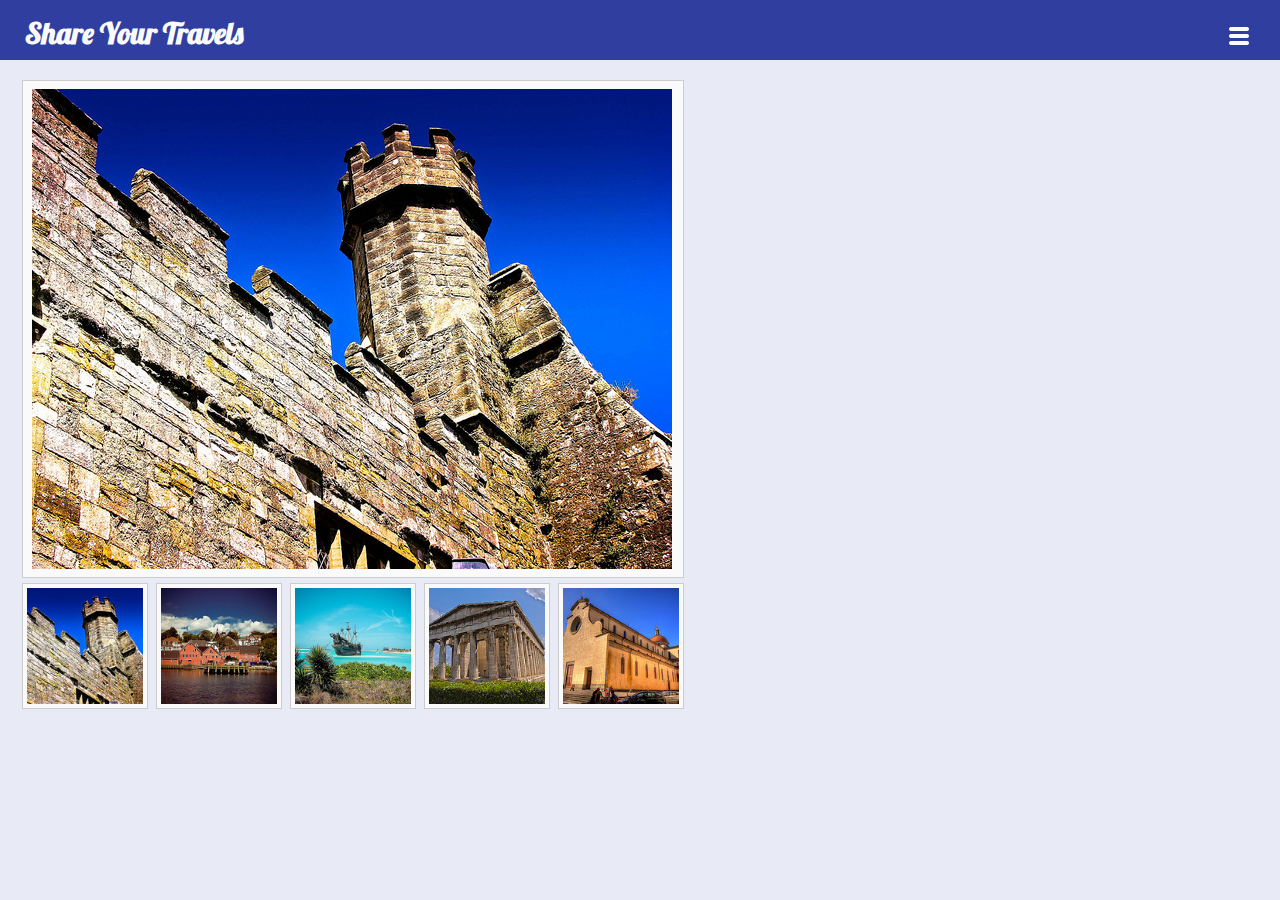
<file: Exercise 5/index.html>
<!DOCTYPE html>
<html lang="en">
<head >
   <meta charset="utf-8">
   <title>Chapter 9 - Share Your Travels</title>

   <link rel="stylesheet" href="css/styles.css" />
   <script type="text/javascript" src="js/solution.js"></script>   
</head>
<body>
<header>
    <h2>Share Your Travels</h2>
    <nav><img src="images/menu.png"></nav>
</header>
<main>
    <figure id="featured">
        <img src="images/medium/5855774224.jpg" title="Battle" />
        <figcaption>Battle</figcaption>
    </figure>
    <div id="thumbnails">
        <img src="images/small/5855774224.jpg" title="Battle" />
        <img src="images/small/5856697109.jpg" title="Luneburg" />
        <img src="images/small/6119130918.jpg" title="Bermuda" />
        <img src="images/small/8711645510.jpg" title="Athens" />
        <img src="images/small/9504449928.jpg" title="Florence" />
    </div>

</main>
</body>
</html>
</file>
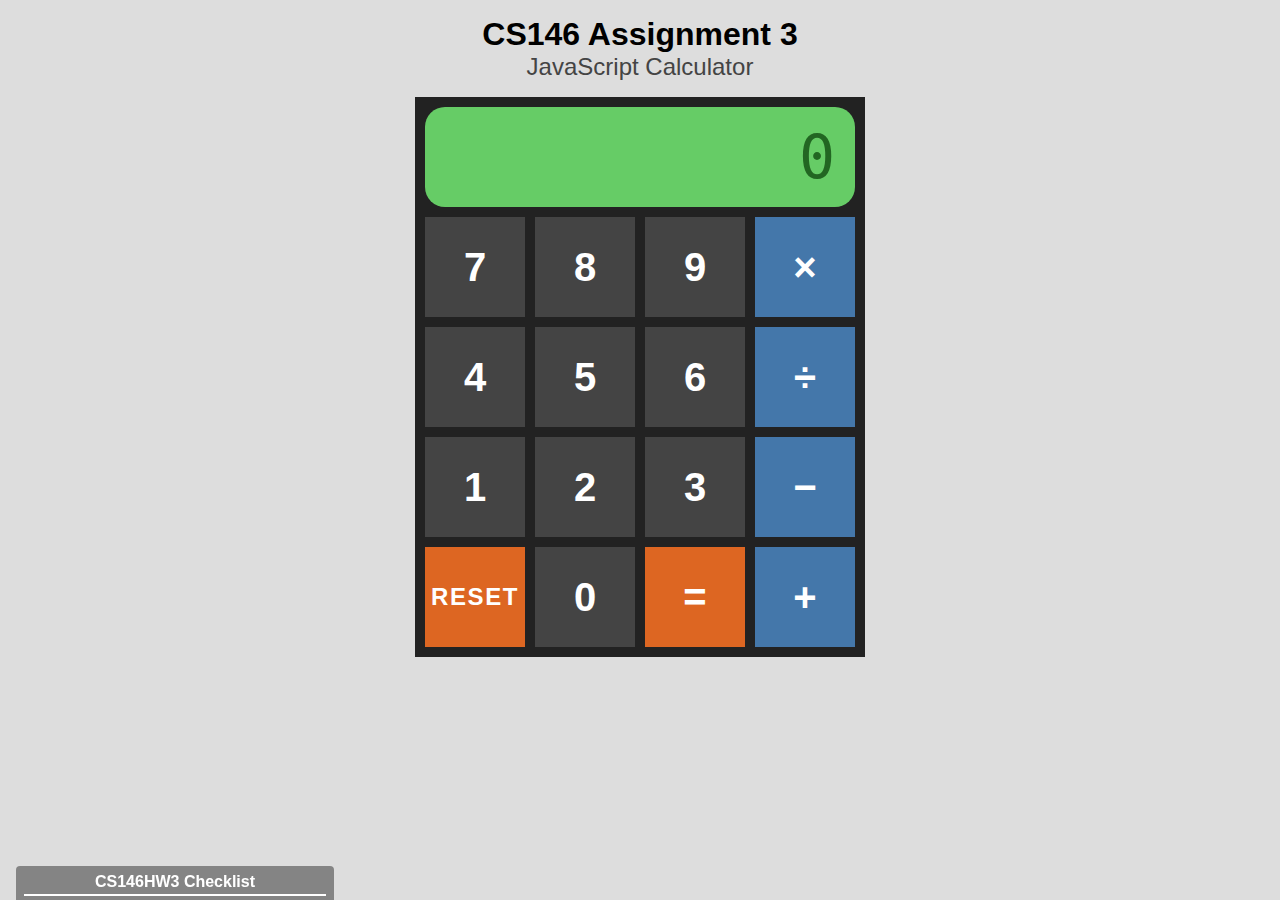
<file: HW3/index.html>
<!DOCTYPE html>

<html>
   <head>
      <title>CS146 Assignment 3</title>
      <link rel="stylesheet" type="text/css" href="assets/hw3_helper.css" />
   </head>

   <body>
      <header>
         <h1>CS146 Assignment 3</h1>
         <h2>JavaScript Calculator</h2>
      </header>

      <div class="container">
         <div class="calc">
            <div class="display" id="output"></div>
            <button onclick="pressNum(7)">7</button>
            <button onclick="pressNum(8)">8</button>
            <button onclick="pressNum(9)">9</button>
            <button class="operation" onclick="pressOp('*')">&times;</button>
            <button onclick="pressNum(4)">4</button>
            <button onclick="pressNum(5)">5</button>
            <button onclick="pressNum(6)">6</button>
            <button class="operation" onclick="pressOp('/')">&divide;</button>
            <button onclick="pressNum(1)">1</button>
            <button onclick="pressNum(2)">2</button>
            <button onclick="pressNum(3)">3</button>
            <button class="operation" onclick="pressOp('-')">&minus;</button>
            <button class="operation-alt reset" onclick="resetCalc()">
               Reset
            </button>
            <button onclick="pressNum(0)">0</button>
            <button class="operation-alt" onclick="pressEquals()">=</button>
            <button class="operation" onclick="pressOp('+')">+</button>
         </div>
      </div>

      <script src="assets/hw3_helper.js"></script>
      <script src="Chuah_Andrew_Assignment3.js"></script>
   </body>
</html>
</file>
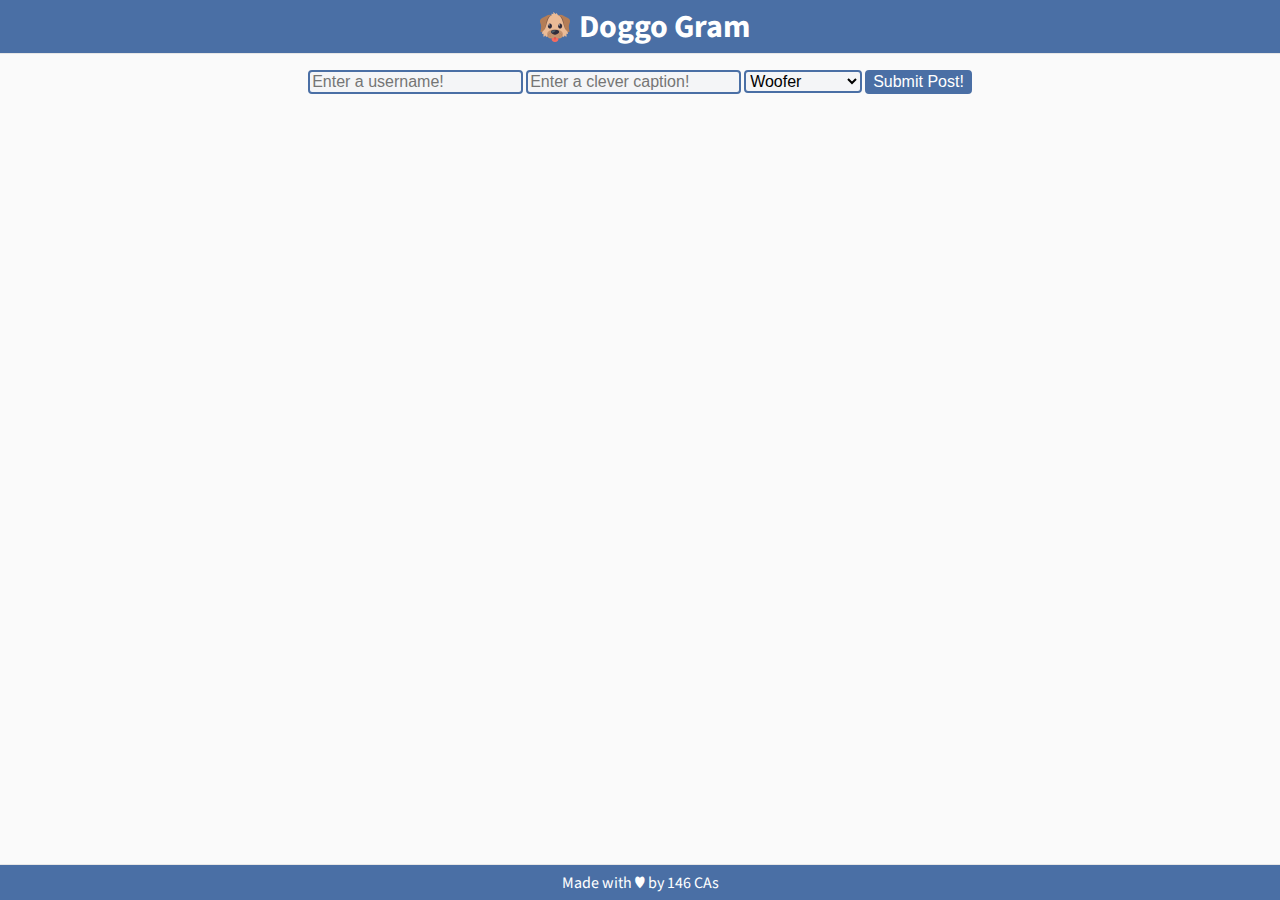
<file: HW4/index.html>
<!DOCTYPE html>
<html lang="en">
   <head>
      <meta charset="UTF-8" />
      <meta name="viewport" content="width=device-width, initial-scale=1.0" />
      <meta http-equiv="X-UA-Compatible" content="ie=edge" />
      <link rel="shortcut icon" type="image/ico" href="./assets/favicon.ico" />
      <link
         href="https://fonts.googleapis.com/css?family=Source+Sans+Pro"
         rel="stylesheet"
      />
      <link href="./assets/main.css" rel="stylesheet" />
      <title>DoggoGram</title>
   </head>

   <body>
      <nav class="nav-wrapper">
         <img src="./img/logo.png" alt="doggo-logo" />
         <h1>Doggo Gram</h1>
      </nav>

      <div class="container">
         <section class="input">
            <form id="postForm">
               <input
                  type="text"
                  name="username"
                  id="formUsername"
                  placeholder="Enter a username!"
                  required
               />
               <input
                  type="text"
                  name="comment"
                  id="formCaption"
                  placeholder="Enter a clever caption!"
                  required
               />
               <select id="formImg">
                  <option value="woofer">Woofer</option>
                  <option value="pupper">Pupper</option>
                  <option value="clouds">Fluffy Clouds</option>
                  <option value="snek">Snek</option>
               </select>
               <button>Submit Post!</button>
            </form>
         </section>

         <section id="postList"></section>
      </div>

      <footer>Made with &hearts; by 146 CAs</footer>
      <!-- Your JS to implement -->
      <script type="text/javascript" src="./Chuah_Andrew_Assignment4.js"></script>
   </body>
</html>
</file>
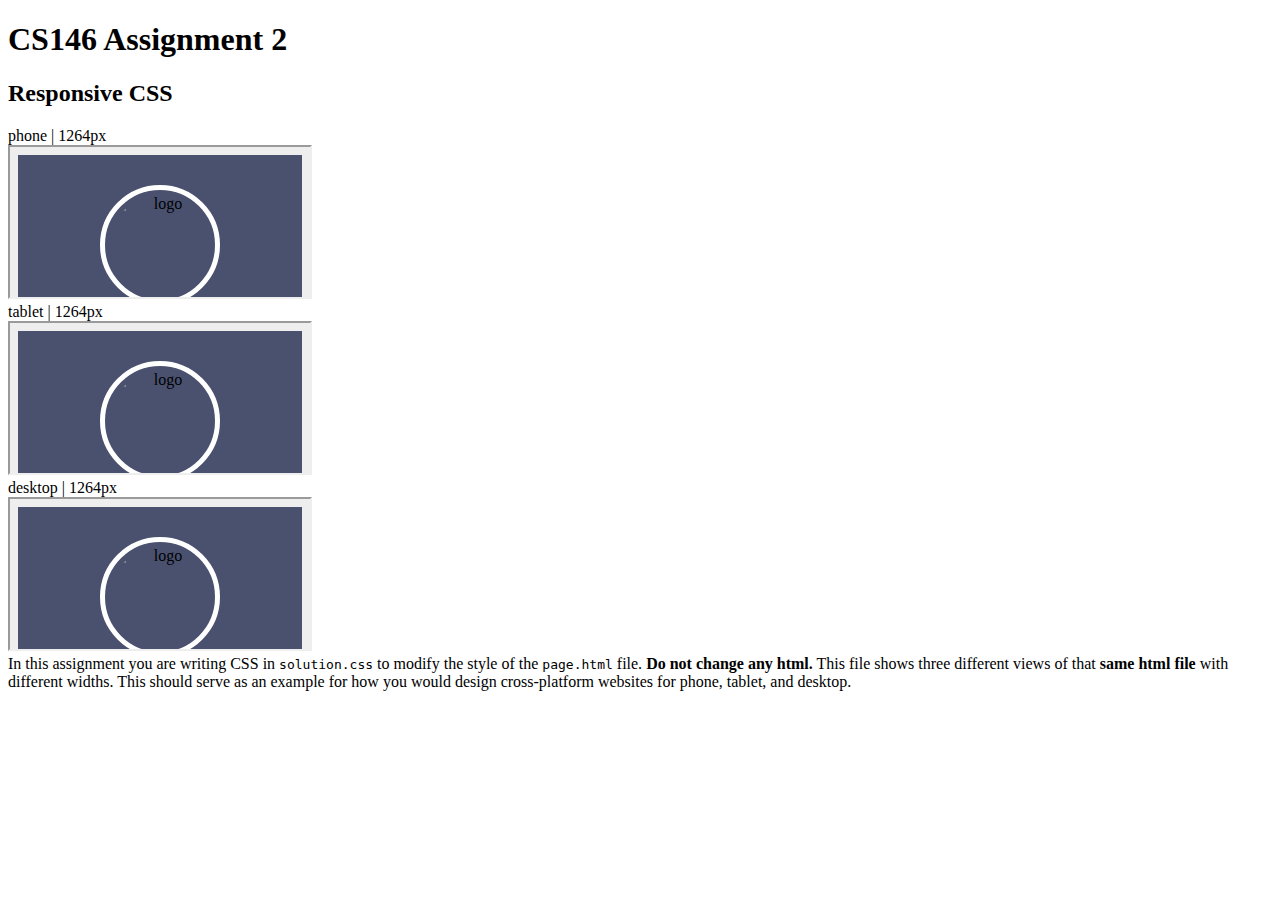
<file: HW2/hw2_skeleton/index.html>
<!-- Do not edit or turn in this file! You will only be editing the style.css file!-->
<!DOCTYPE html>
<html>

<head>
  <title>CS146 Assignment 2</title>
  <link rel="stylesheet" type="text/css" href="https://tidepod.fun/hw2_assets/hw2_helper.css">
  <script src="https://tidepod.fun/hw2_assets/hw2_helper.js"></script>
  <meta http-equiv="Content-Type" content="text/html;charset=UTF-8">
  <meta http-Equiv="Cache-Control" Content="no-cache" />
  <meta http-Equiv="Pragma" Content="no-cache" />
  <meta http-Equiv="Expires" Content="0" />
</head>

<body>
  <header>
    <h1>CS146 Assignment 2</h1>
    <h2>Responsive CSS</h2>
  </header>
  <div class="container">
    <div class="content">
      <div class="page" id="phone">
        <div class="page-label"></div>
        <iframe name="phone" src="./assignment/page.html"></iframe>
      </div>
      <div class="page" id="tablet">
        <div class="page-label"></div>
        <iframe name="tablet" src="./assignment/page.html"></iframe>
      </div>
      <div class="page" id="desktop">
        <div class="page-label"></div>
        <iframe name="desktop" src="./assignment/page.html"></iframe>
      </div>
    </div>
  </div>
  <footer>
    <div>
      In this assignment you are writing CSS in <code>solution.css</code> to modify the style of the <code>page.html</code>
      file. <b>Do not change any html.</b>
      This file shows three different views of that <b>same html file</b> with different
      widths. This should serve as an example for how you would
      design cross-platform websites for phone, tablet, and desktop.
    </div>
  </footer>
  <script>
    [...document.getElementsByClassName('page')].forEach(e => e.children[0].innerText = `${e.id} | ${Math.floor(e.getBoundingClientRect().width)}px`)
  </script>
</body>

</html>
</file>
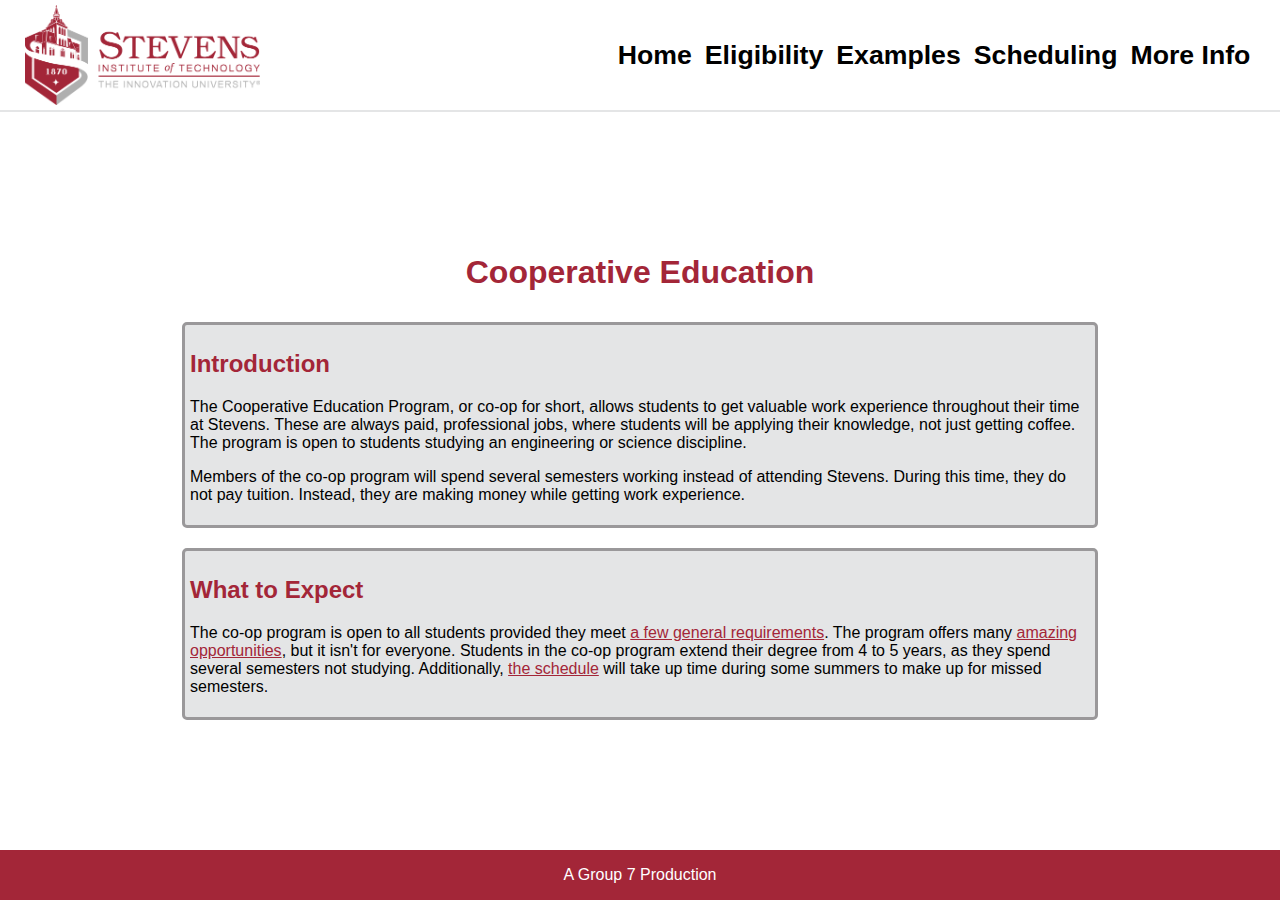
<file: Web Dev Project/Final/group-project-146/index.html>
<!--I pledge my honor that I have abided by the Stevens Honor System.-->
<!--Owen Zila, Andrew Chuah-->

<!DOCTYPE html>
<html lang='en'>
<head>
	<link rel="stylesheet" href="style.css">
	<link rel='icon' href='img/tab-logo.png'>
	<title>Co-op Info: Home</title>
	<meta charset="UTF-8">
</head>
<body>
	<div id='wrapper'>
		<div id='header'>
			<nav>
				<img src="img/logo.png" alt='Stevens Logo'/>
				<ul>
					<li><a href="index.html">Home</a></li>
					<li><a href="eligibility.html">Eligibility</a></li>
					<li><a href="examples.html">Examples</a></li>
					<li><a href="scheduling.html">Scheduling</a></li>
					<li><a href="info.html">More Info</a></li>
				</ul>
			</nav>
		</div>
		<div id='content'>
			<h1>Cooperative Education</h1>
			<div class="section">
				<h2>Introduction</h2>
				<p>The Cooperative Education Program, or co-op for short, allows students to get valuable work experience throughout their time at Stevens. These are always paid, professional jobs, where students will be applying their knowledge, not just getting coffee. The program is open to students studying an engineering or science discipline. </p>
				<p>Members of the co-op program will spend several semesters working instead of attending Stevens. During this time, they do not pay tuition. Instead, they are making money while getting work experience.</p>
			</div>
			<div class="section">
				<h2>What to Expect</h2>
				<p>The co-op program is open to all students provided they meet <a href='eligibility.html'>a few general requirements</a>. The program offers many <a href="examples.html">amazing opportunities</a>, but it isn't for everyone. Students in the co-op program extend their degree from 4 to 5 years, as they spend several semesters not studying. Additionally, <a href='scheduling.html'>the schedule</a> will take up time during some summers to make up for missed semesters.</p>
			</div>
		</div>
		<div id='footer'>
			<p>A Group 7 Production</p>
		</div>
	</div>
	<script type='text/javascript' src='./js/nav-highlight.js'></script>
</body>
</html>
</file>
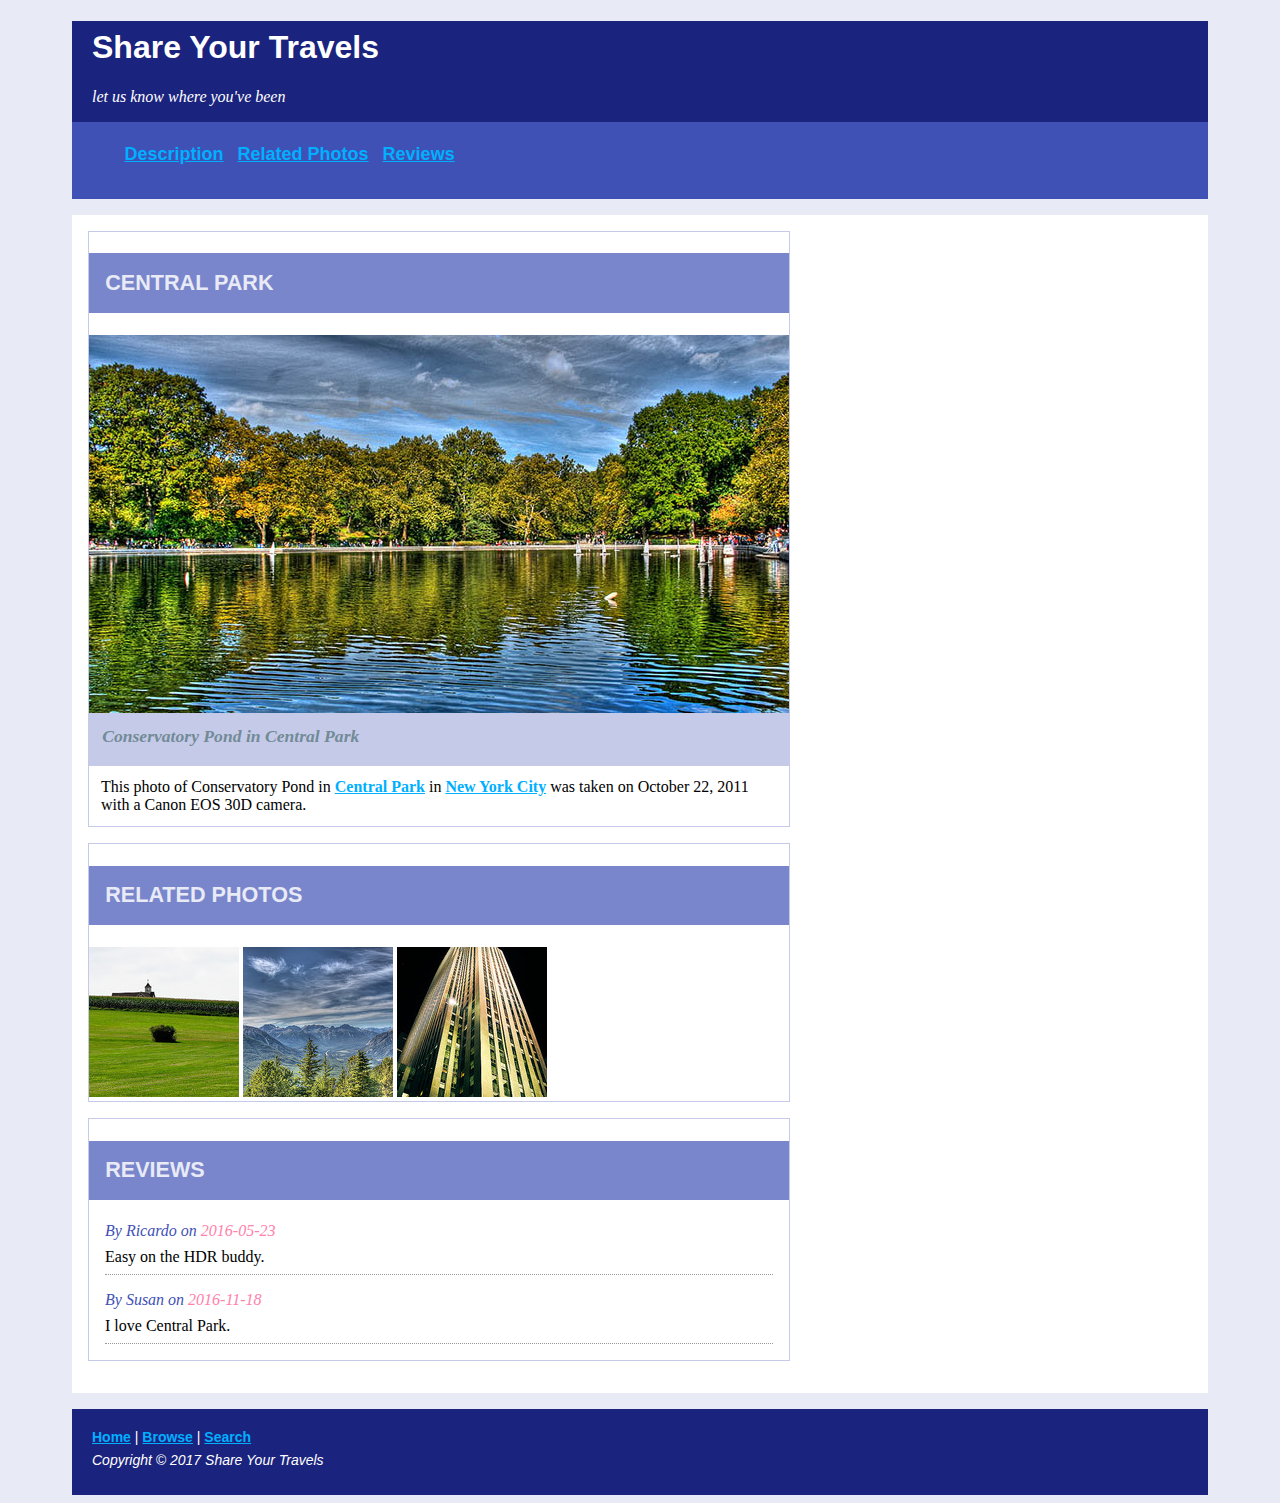
<file: Exercise 1/css_inclass0.html>
﻿<!DOCTYPE html>
<html lang="en">
<head>
    <link rel="stylesheet" type="text/css" href="cssInclass0.css">
    <meta charset="utf-8">
    <title>Share Your Travels</title>
</head>
<body>
    <header>
        <h1>Share Your Travels</h1>
        <p>let us know where you've been</p>
        <nav>
            <ul>
                <li><a href="#description">Description</a></li>
                <li><a href="#related">Related Photos</a></li>
                <li><a href="#reviews">Reviews</a></li>
            </ul>
        </nav>
    </header>
<main>
   <section id="description">
      <h3>Central Park</h3>
      <figure>
         <a href="images/large-central-park.jpg"><img src="images/central-park.jpg" alt="Central Park" title="Central Park" height="378"/></a>
          <figcaption>
            <em>Conservatory Pond in Central Park</em>
          </figcaption>
      </figure>   
      <div>
      <p>This photo of Conservatory Pond in 
      <a href="http://www.centralpark.com/">Central Park</a> in
      <a href="http://www1.nyc.gov">New York City</a> was taken on October 22, 2011 with a Canon EOS 30D camera. 
      </p> 
      </div>   

       
   </section>
   <section id="related">
		<h3>Related Photos</h3>
		<div>
         <a href="images/related-large1.jpg"><img src="images/related-square1.jpg" alt="related photo" title="related photo" /></a>
         <a href="images/related-large2.jpg"><img src="images/related-square2.jpg" alt="related photo" title="related photo" /></a>
         <a href="images/related-large3.jpg"><img src="images/related-square3.jpg" alt="related photo" title="related photo" /></a>
		</div>   
   </section>   
   <section id="reviews">
      <h3>Reviews</h3>
      <div>
        <p class="byline">By Ricardo on <time>2016-05-23</time></p>
        <p>Easy on the HDR buddy.</p>
      </div>
      <div>
        <p class="byline">By Susan on <time>2016-11-18</time></p>
        <p>I love Central Park.</p>
      </div>          
   </section>
</main>
<footer>
  <p><a href="#">Home</a> | <a href="#">Browse</a> | <a href="#">Search</a></p>
  <p><em>Copyright &copy; 2017 Share Your Travels</em></p>
</footer>
</body>
</html>
</file>
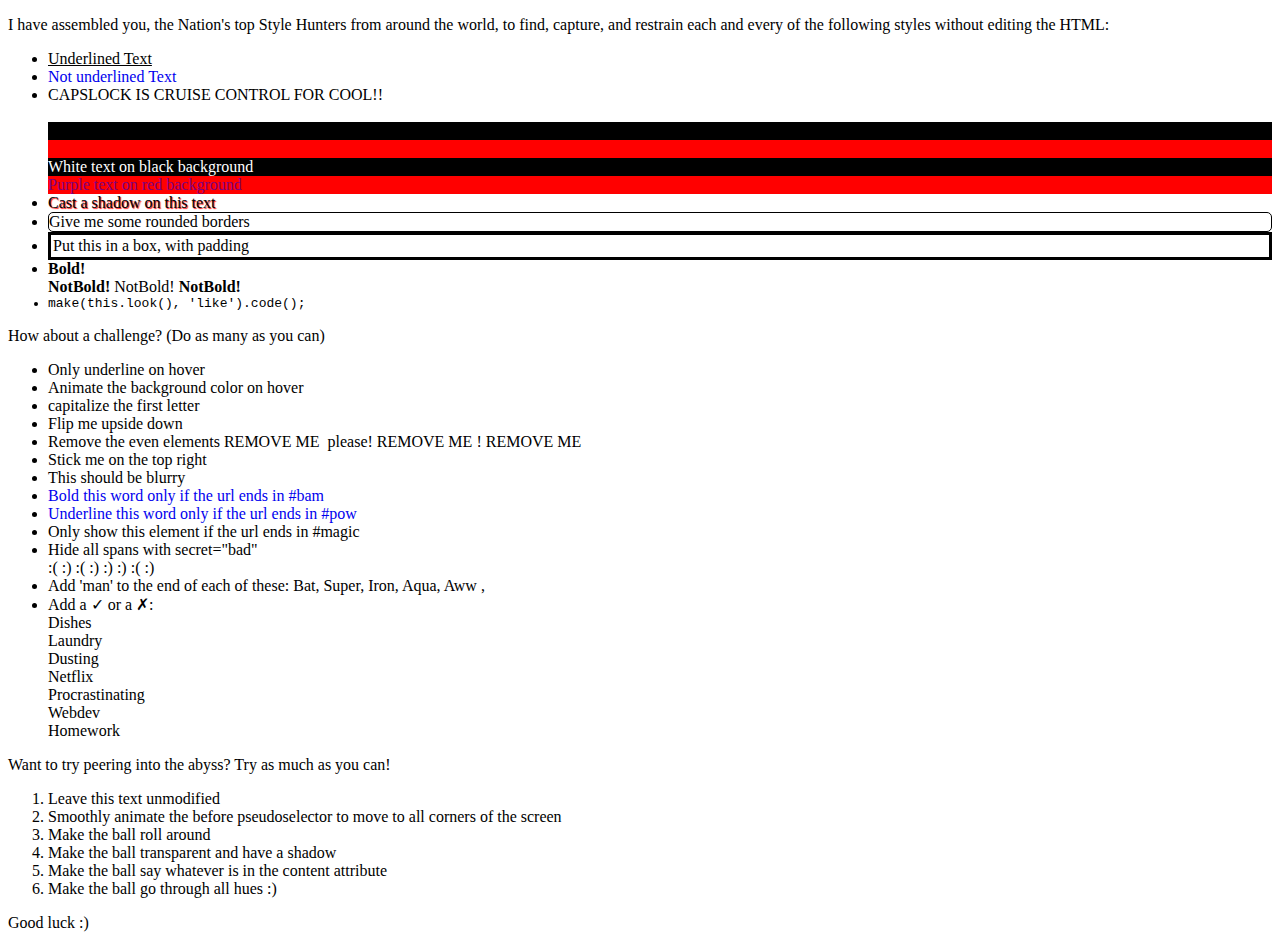
<file: Exercise 2/styleinclass1.html>
<!DOCTYPE html>
<html>
  <head lang="en-US">
    <title>Style Hunter</title>
    <link rel="stylesheet" href="styleinclass1.css">
  </head>
  <body>
    <!-- These challenges get harder as you go down the page! -->
    <p>
      I have assembled you, the Nation's top Style Hunters from around the world, to find, capture, and restrain each and every of the following styles without editing the HTML:
    </p>
    <ul>
      <!--
        It's not good practice to use a lot of CSS classes for one property, but for the sake of this assignment, we'll allow it.
      -->
      <li class="underline">Underlined Text</li>
      <li class="no-underline">
        <a href="#">Not underlined Text</a>
      </li>
      <li class="uppercase">capslock is cruise control for cool!!</li>
      <li class="cleartext">Invisible ink</li>
      <li class="cleartext bg-black">Invisible ink on black</li>
      <li class="cleartext bg-red">Invisible ink on red</li>
      <li class="fg-white bg-black">White text on black background</li>
      <li class="fg-purple bg-red">Purple text on red background</li>
      <li class="shadow">Cast a shadow on this text</li>
      <li class="round">
        Give me some rounded borders
      </li>
      <li class="borders">Put this in a box, with padding</li>
      <li class="bold">
        <span>Bold!</span>
        <div>
          <span>NotBold!</span>
          <span>NotBold!</span>
          <span>
            <span>NotBold!</span>
          </span>
        </div>
      </li>
      <li class="code">
        make(this.look(), 'like').code();
      </li>
    </ul>
    <p>
      <!--
        Google's your friend
        Try searching for pseudoselectors >:)
      -->
      How about a challenge? (Do as many as you can)
    </p>
    <ul>
      <li class="hover-underline">Only underline on hover</li>

      <!-- This will require two selectors -->
      <li class="hover-background">Animate the background color on hover</li>
      
      <li class="cap-first">capitalize the first letter</li>

      <!-- Hint: this requires 2 properties -->
      <li>
        <span class="rotate">Flip me upside down</span>
      </li>

      <li class="cant-even">
        <span>Remove the even elements</span>
        <span>REMOVE ME</span>
        <span>&nbsp;please!</span>
        <span>REMOVE ME</span>
        <span>!</span>
        <span>REMOVE ME</span>
      </li>

      <!--
        Hint: requires 3 properties
      -->
      <li class="stuck">
        Stick me on the top right
      </li>

      <li class="blur">This should be blurry</li>

      <li class="no-underline">
        <a href="#bam">
          Bold <span id="bam">this word</span> only if the url ends in #bam
        </a>
      </li>

      <li class="no-underline">
        <a href="#pow">
          Underline <span id="pow">this word</span> only if the url ends in #pow
        </a>
      </li>

      <li id="magic">
        Only show this element if the url ends in #magic
      </li>

      <li>
        Hide all spans with secret="bad"
        <div>
          <span secret="bad">:(</span>
          <span secret="good">:)</span>
          <span secret="bad">:(</span>
          <span secret="good">:)</span>
          <span secret="good">:)</span>
          <span secret="good">:)</span>
          <span secret="bad">:(</span>
          <span secret="good">:)</span>
        </div>
      </li>

      <li>
        Add 'man' to the end of each of these:
        <span class="suffix">Bat</span>,
        <span class="suffix">Super</span>,
        <span class="suffix">Iron</span>,
        <span class="suffix">Aqua</span>,
        <span class="suffix">Aww&nbsp;</span>,
      </li>

      <!--
        Hint: two selectors, similar to the last two
      -->
      <li>
        <!--
          For the lazy: ✓✗ (copy and paste)
        -->
        Add a &check; or a &cross;:
        <div done="yes">Dishes</div>
        <div done="no">Laundry</div>
        <div done="no">Dusting</div>
        <div done="yes">Netflix</div>
        <div done="yes">Procrastinating</div>
        <div done="yes">Webdev</div>
        <div done="no">Homework</div>
      </li>

      <!--
        This one should stump most people lol
        Don't use a check as a selector in practice please!

        You will need to use keyframes
      -->
    </ul>
    <p>
      Want to try peering into the abyss? Try as much as you can!
    </p>
    <div class="✓" content="Nice">
      <ol>
        <li>Leave this text unmodified</li>
        <li>Smoothly animate the before pseudoselector to move to all corners of the screen</li>
        <li>Make the ball roll around</li>
        <li>Make the ball transparent and have a shadow</li>
        <li>Make the ball say whatever is in the content attribute</li>
        <li>Make the ball go through all hues :)</li>
      </ol>
      <!-- Did you think webdev would be easy?? -->
      Good luck :)
    </div>
  </body>
</html>
</file>
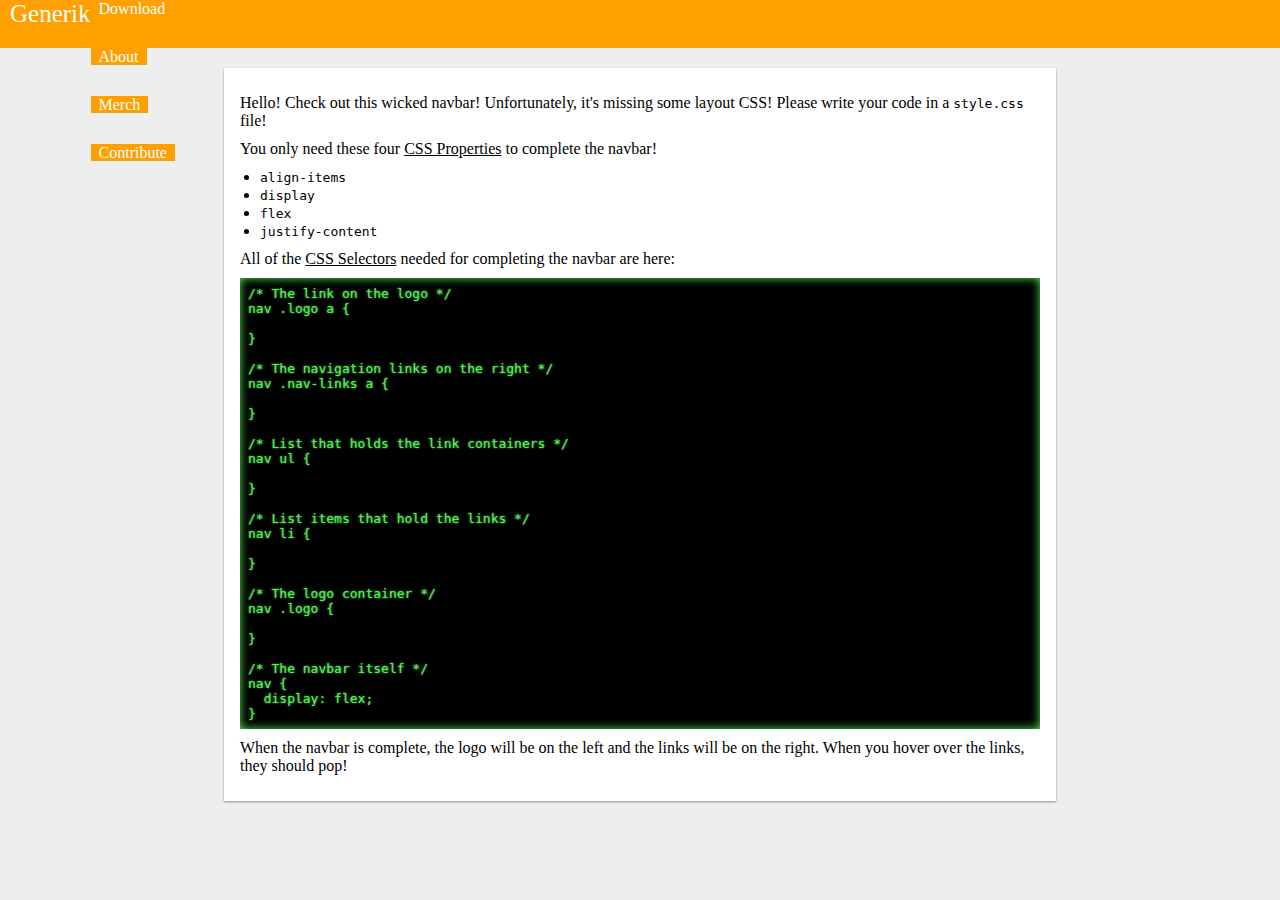
<file: Exercise 3/navbarinclass.html>
<!DOCTYPE html>
<html>
  <head>
    <title>Navbar - demo</title>
    <link rel="stylesheet" type="text/css" href="exercise3.css"> 
    <style type="text/css">
      /* Reset CSS, fixes margins and padding on different browsers */
      * {
        margin: 0;
        padding: 0;
      }

      /* This is the big 'ol logo on the left side */
      nav .logo a {
        color: #fff;
        font-size: 25px;
        /* Give it some space on the left */
        margin-left: 10px;
        text-decoration: none;
      }

      /* These are the fancy clickable links on the left */
      nav .nav-links a {
        /* Picked this color from https://material.io/color */
        background-color: #ffa000;

        /* Need to show no shadows before animating them in! */
        box-shadow: 0 0 0 transparent;

        /* Set font color to white */
        color: #fff;
        /* Give us some padding between word and bounds */
        padding: 0 8px;

        /* Remove those silly underlines! */
        text-decoration: none;

        /* Allow us to animate any properties! */
        transition: all 0.2s ease-out;
      }

      nav .nav-links a:hover {
        /* New, lighter background color */
        background-color: #ffc107;

        /* Just a touch of shadow */
        box-shadow: 0 2px 4px rgba(0, 0, 0, 0.2);

        /* Make it pop out! This doesn't move neighboring elements */
        transform: scale(1.1, 1.1);
      }

      /* This holds our list of nav links */
      .nav-links {
        /* Give it some space on the right */
        margin-right: 10px;
      }

      /* This contains each nav link a tag */
      nav li {
        /* Each nav link will take up the entire nav height */
        height: 48px;
      }

      /* The list of nav links */
      nav ul {
        /* The nav list shouldn't look like a list! */
        list-style: none;
      }

      /* The entire navbar itself */
      nav {
        background-color: #ffa000;
        height: 48px;

        /*
        There are a few ways of making the navbar stick to the top.

        An easy way to do this is: 
          position: fixed;
          top: 0;

        Unfortunately, this makes it so elements are hidden under it :(

        A better way to do this that keeps elements from hiding is: 
          position: sticky;
          top: 0;

        This allows the navbar to stay static when the page starts moving

        The final way to make a navbar stay on the top is a little bit of a cheat!
        You make a really big div underneath it and take up the rest of the screen.
        When this div starts scrolling (overflow-y: auto), the nav will stay nicely
          on top of it!

        If you do make your navbar stick to the top, I recommend adding a nice shadow :)
        Here's one that looks reeaall good:
          box-shadow: 0 2px 4px rgba(0, 0, 0, 0.4);
        */
      }

      body {
        background-color: #eee;
      }

      .content {
        background-color: #fff;
        box-shadow: 0 1px 2px rgba(0, 0, 0, 0.4);
        margin: 20px auto;
        padding: 16px;
        width: 800px;
      }

      .content ul {
        margin: 10px 20px;
      }

      p {
        margin: 10px 0;
      }

      pre {
        /* Designed to look like a 100% real hacker's terminal */
        background-color: #000;
        color: #5e5;
        padding: 8px;

        /* Get those cool glowing screen vibe */
        box-shadow: 0 0 10px #5e5 inset;
        text-shadow: 0 0 2px #5e5;
      }

    </style>
  </head>
  <body>
    <nav>
      <div class="logo">
        <a href="#">Generik</a>
      </div>
      <div class="nav-links">
        <ul>
          <li><a href="#">Download</a></li>
          <li><a href="#">About</a></li>
          <li><a href="#">Merch</a></li>
          <li><a href="#">Contribute</a></li>
        </ul>
      </div>
    </nav>

    <!--
      This div will always be larger than the screen.
      Uncomment it if you want to practice making your nav stay on top!
    -->
    <div class="content">
      <p>
        Hello! Check out this wicked navbar! Unfortunately, it's missing some layout CSS! Please write your code in a <code>style.css</code> file!
      </p>
      <p>
        You only need these four <u>CSS Properties</u> to complete the navbar!
      </p>
      <ul>
        <li><code>align-items</code></li>
        <li><code>display</code></li>
        <li><code>flex</code></li>
        <li><code>justify-content</code></li>
      </ul>
      <p>
        All of the <u>CSS Selectors</u> needed for completing the navbar are here:
      </p>
      <pre>/* The link on the logo */
nav .logo a {

}

/* The navigation links on the right */
nav .nav-links a {

}

/* List that holds the link containers */
nav ul {

}

/* List items that hold the links */
nav li {

}

/* The logo container */
nav .logo {

}

/* The navbar itself */
nav {
  display: flex;
}</pre>
      <p>
        When the navbar is complete, the logo will be on the left and the links will be on the right. When you hover over the links, they should pop!
      </p>
    </div>
  </body>
</html>
</file>
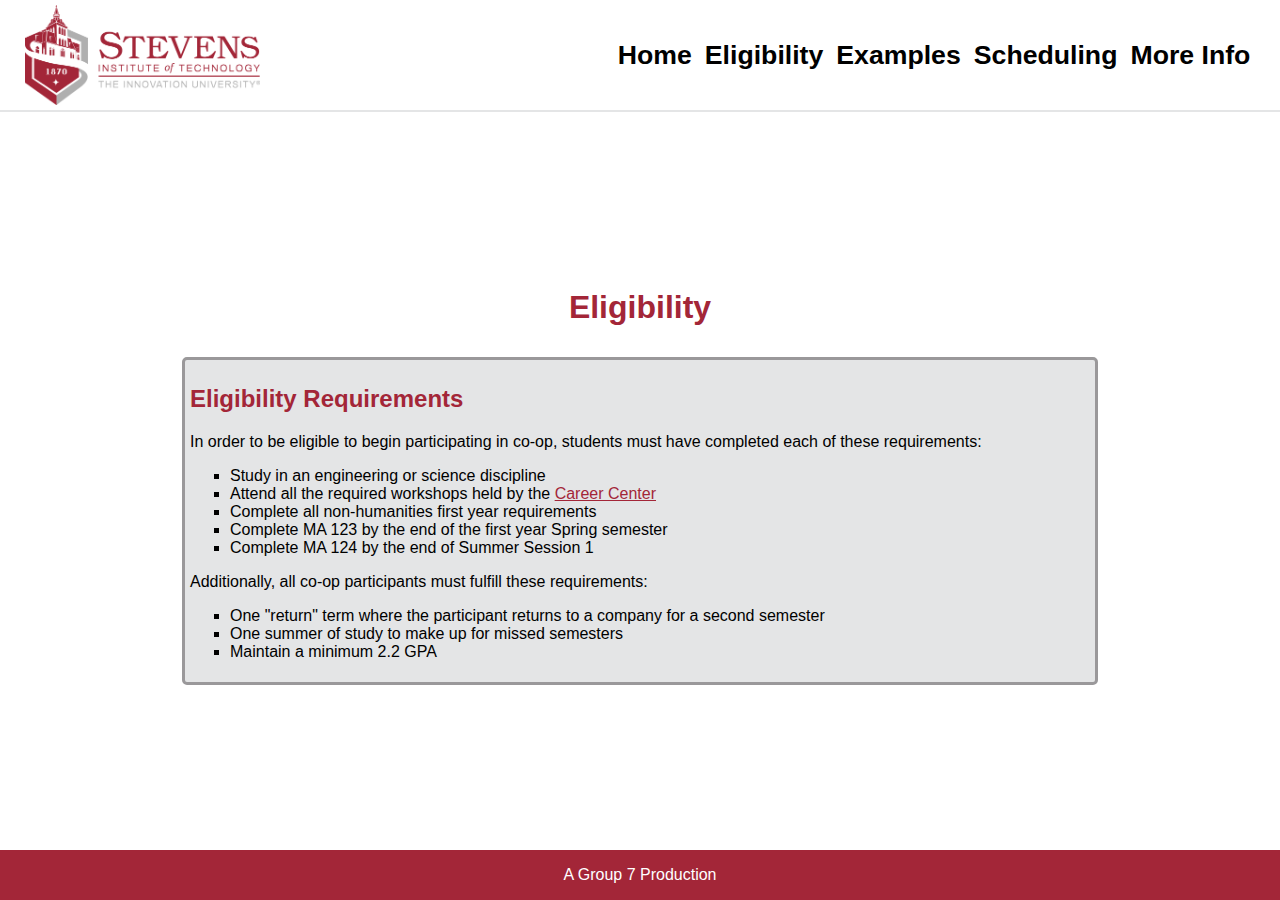
<file: Web Dev Project/Final/group-project-146/eligibility.html>
<!DOCTYPE html>
<html lang='en'>
<head>
	<link rel="stylesheet" href="style.css">
	<link rel='icon' href='img/tab-logo.png'>
	<title>Co-op Info: Eligibility</title>
	<meta charset="UTF-8">
</head>
<body>
	<div id='wrapper'>
		<div id='header'>
			<nav>
				<img src="img/logo.png" alt='Stevens Logo'/>
				<ul>
					<li><a href="index.html">Home</a></li>
					<li><a href="eligibility.html">Eligibility</a></li>
					<li><a href="examples.html">Examples</a></li>
					<li><a href="scheduling.html">Scheduling</a></li>
					<li><a href="info.html">More Info</a></li>
				</ul>
			</nav>
		</div>
		<div id='content'>
			
			<h1>Eligibility</h1>
			<div class="section">
				<h2>Eligibility Requirements</h2>
				<p>In order to be eligible to begin participating in co-op,  students must have completed each of these requirements:</p>
				<ul>
					<li>Study in an engineering or science discipline</li>
					<li>Attend all the required workshops held by the <a href='https://www.stevens.edu/events?category=1011'>Career Center</a></li>
					<li>Complete all non-humanities first year requirements</li>
					<li>Complete MA 123 by the end of the first year Spring semester</li><!-- The capitalization of Spring follows other usages by stevens -->
					<li>Complete MA 124 by the end of Summer Session 1</li>
				</ul>
				<p>Additionally, all co-op participants must fulfill these requirements:</p>
				<ul>
					<li>One "return" term where the participant returns to a company for a second semester</li>
					<li>One summer of study to make up for missed semesters</li>
					<li>Maintain a minimum 2.2 GPA</li>
				</ul>
			</div>
		</div>
		<div id='footer'>
			<p>A Group 7 Production</p>
		</div>
	</div>
	<script type='text/javascript' src='./js/nav-highlight.js'></script>
	</body>
</html>
</file>
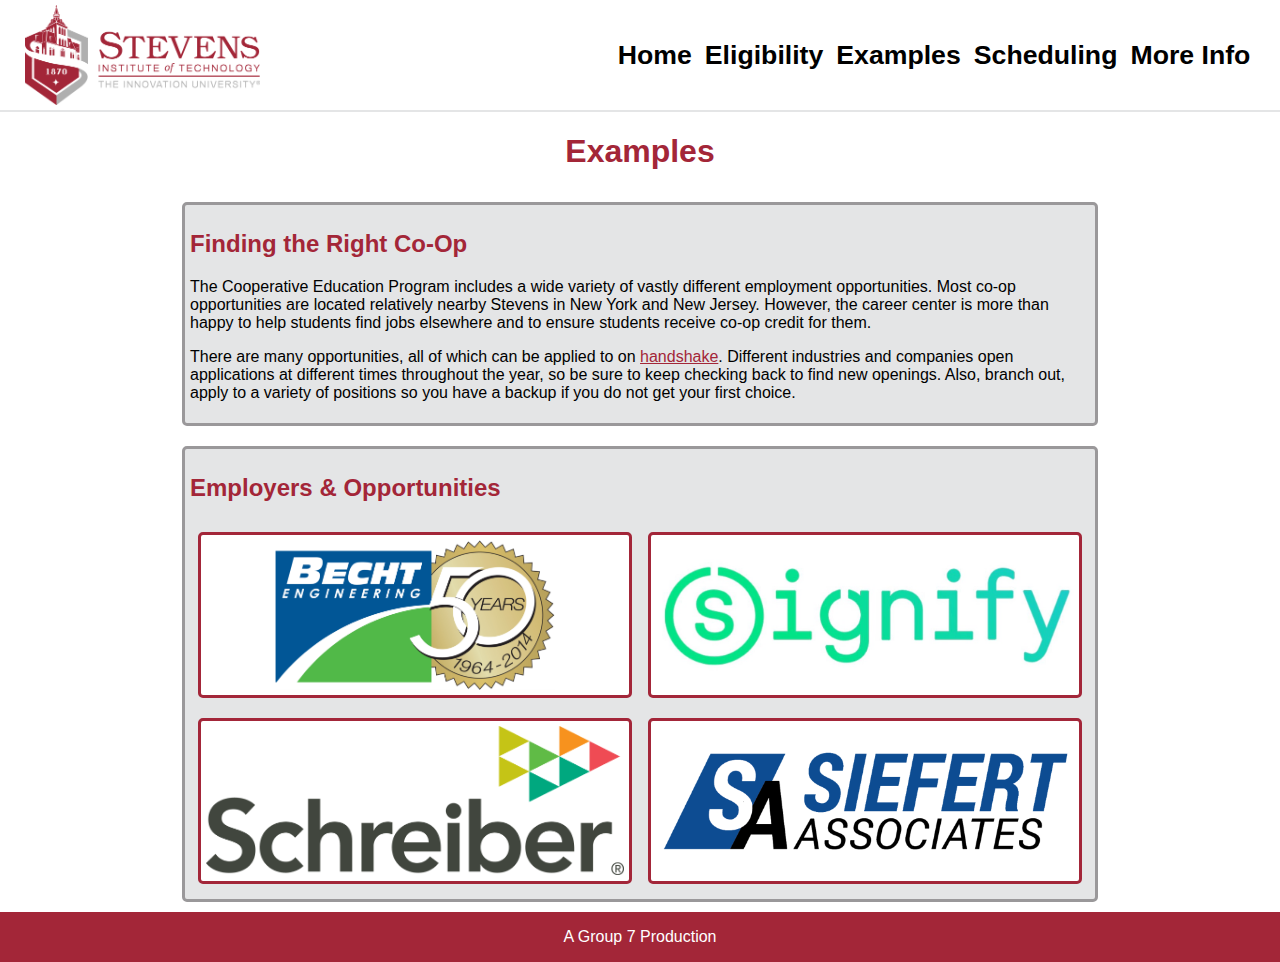
<file: Web Dev Project/Final/group-project-146/examples.html>
<!DOCTYPE html>
<html lang='en'>
<head>
	<link rel="stylesheet" href="style.css">
	<link rel='icon' href='img/tab-logo.png'>
	<title>Co-op Info: Examples</title>
	<meta charset="UTF-8">
</head>
<body>
	<div id='wrapper'>
		<div id='header'>
			<nav>
				<img src="img/logo.png" alt='Stevens Logo'/>
				<ul>
					<li><a href="index.html">Home</a></li>
					<li><a href="eligibility.html">Eligibility</a></li>
					<li><a href="examples.html">Examples</a></li>
					<li><a href="scheduling.html">Scheduling</a></li>
					<li><a href="info.html">More Info</a></li>
				</ul>
			</nav>
		</div>
		<div id='content'>
			<h1>Examples</h1>
			<div class="section">
				<h2>Finding the Right Co-Op</h2>
				<p>The Cooperative Education Program includes a wide variety of vastly different employment opportunities. Most co-op opportunities are located relatively nearby Stevens in New York and New Jersey. However, the career center is more than happy to help students find jobs elsewhere and to ensure students receive co-op credit for them.</p>
				<p>There are many opportunities, all of which can be applied to on <a href='https://stevens.joinhandshake.com'>handshake</a>. Different industries and companies open applications at different times throughout the year, so be sure to keep checking back to find new openings. Also, branch out, apply to a variety of positions so you have a backup if you do not get your first choice.</p>
			</div>
			<div class='section'>
				<h2>Employers &amp; Opportunities</h2>
				<div class='image-flex'>
					<div class='row-item'>
						<a class='width-50' href='https://stevens.joinhandshake.com/employers/278686'>
							<div class='fake-inner'>
								<img class='small-logo' src='img/becht.png' alt='Becht Logo' />
							</div>
						</a>
						<a class='width-50' href='https://stevens.joinhandshake.com/employers/310391'>
							<div class='fake-inner'>
								<img class='small-logo' src='img/signify.jpg' alt='Signify Logo' />
							</div>
						</a>
					</div>
					<div class='row-item'>
						<a class='width-50' href='https://stevens.joinhandshake.com/employers/33648'>
							<div class='fake-inner'>
								<img class='small-logo' src='img/schreiber.png' alt='Schreiber Logo' />
							</div>
						</a>
						<a class='width-50' href='https://stevens.joinhandshake.com/employers/44904'>
							<div class='fake-inner'>
								<img class='small-logo' src='img/siefert.png' alt='Seifert Logo' />
							</div>
						</a>
					</div>
				</div>
			</div>
		</div>
		<div id='footer'>
			<p>A Group 7 Production</p>
		</div>
	</div>
	<script type='text/javascript' src='./js/nav-highlight.js'></script>
</body>
</html>
</file>
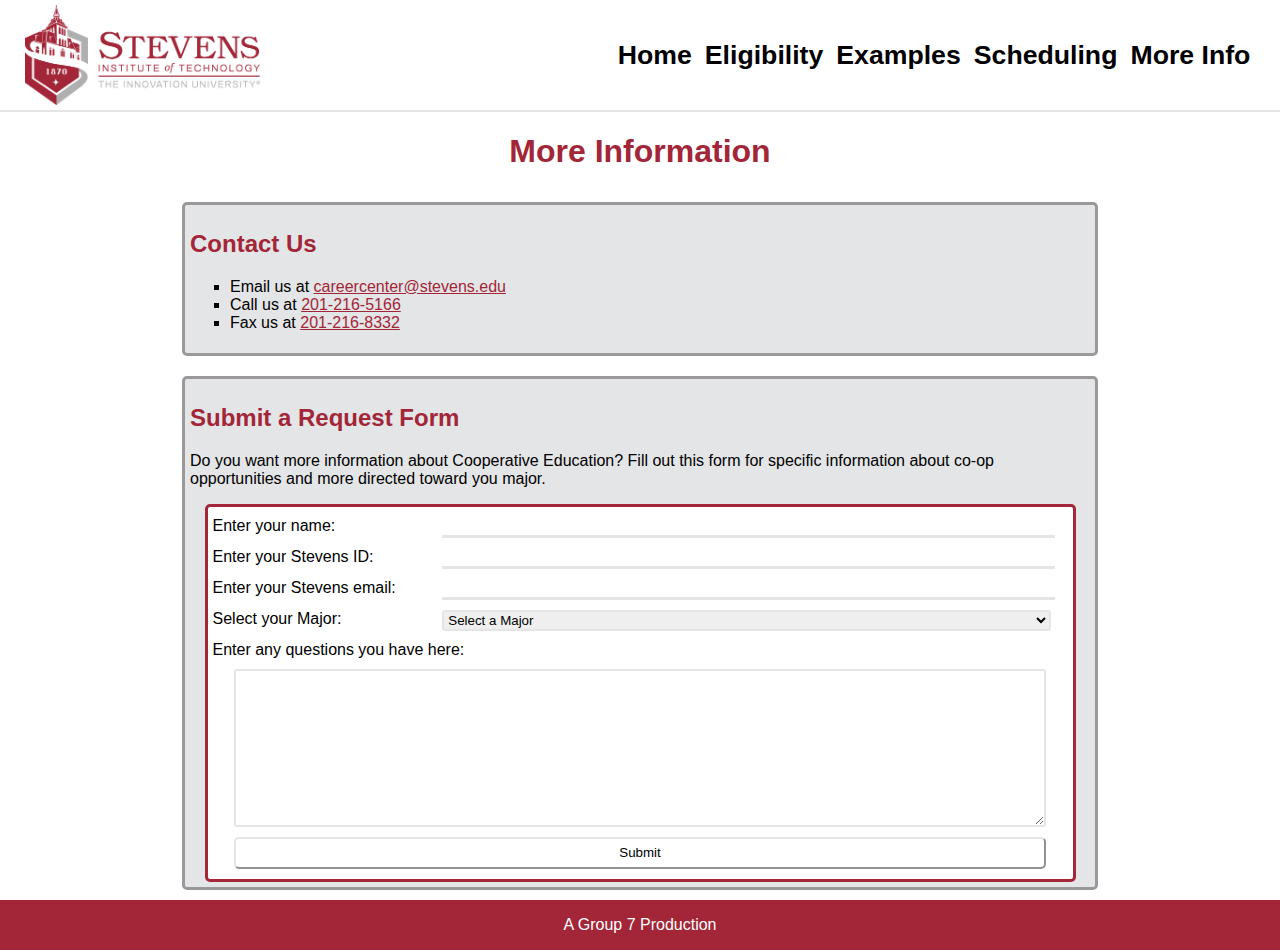
<file: Web Dev Project/Final/group-project-146/info.html>
<!DOCTYPE html>
<html>
<head>
	<link rel="stylesheet" href="style.css">
	<link rel='icon' href='img/tab-logo.png'>
	<title>Co-op Info: Request Info</title>
	<meta charset="UTF-8">
</head>
<body>
	<div id='wrapper'>
	<div id='header'>
		<nav>
			<img src="img/logo.png" alt='Stevens Logo' />
			<ul>
				<li><a href="index.html">Home</a></li>
				<li><a href="eligibility.html">Eligibility</a></li>
				<li><a href="examples.html">Examples</a></li>
				<li><a href="scheduling.html">Scheduling</a></li>
				<li><a href="info.html">More Info</a></li>
			</ul>
		</nav>
	</div>
<!--	<div id='sidebar'>
		<ul>
			<li>Top</li>
			<li>Bottom</li>
		</ul>
	</div> -->
	<div id='content'>
		<h1>More Information</h1>
		<div class="section">
			<h2>Contact Us</h2>
			<ul>
				<li>Email us at <a href="mailto:careercenter@stevens.edu">careercenter@stevens.edu</a></li>
				<li>Call us at <a href='tel:+1-201-216-5166'>201-216-5166</a></li>
				<li>Fax us at <a href='tel:+1-201-216-8332'>201-216-8332</a></li>
			</ul>
		</div>

		<div class="section">
			<h2>Submit a Request Form</h2>
			<p> Do you want more information about Cooperative Education? Fill out this form for specific information about co-op opportunities and more directed toward you major.</p>
			<div class='section'>
				<form method='POST' name='infoform'>
					<div class='row-item'>
						<div class='width-25'>
							<label>Enter your name:</label>
						</div>
						<div class='width-75'>
							<input required name='name' type="text">
						</div>
					</div>
					<div class='row-item'>
						<div class='width-25'>
							<label>  Enter your Stevens ID:</label>
						</div>
						<div class='width-75'>
							<input required name='id' type="number">	
						</div>
					</div>
					<div class='row-item'>
						<div class='width-25'>
							<label>Enter your Stevens email:</label>
						</div>
						<div class='width-75'>
							<input required name='email' type="email">
						</div>
					</div>
					<div class='row-item'>
						<div class='width-25'>
							<label>Select your Major:</label>
						</div>
						<div class='width-75'>
							<select required name="major">
							  <option value="">Select a Major</option>
							  <option value="bioeng">Bioengineerg and Biomedical Engineering</option>
							  <option value="bioinf">Bioinformatics</option>
							  <option value="chemeng">Chemical Engineering</option>
							  <option value="chem">Chemistry</option>
							  <option value="civil">Civil Engineering</option>
							  <option value="compeng">Computer Engineering</option>
							  <option value="compsci">Computer Science</option>
							  <option value="cysec">Cybersecurity</option>
							  <option value="eleceng">Electrical and Electronics Engineering</option>
							  <option value="eng">Engineering Undecided</option>
							  <option value="engphys">Engineering Physics</option>
							  <option value="enviro">Environmental Engineering</option>
							  <option value="indman">Industrial and Engineering Management</option>
							  <option value="mecheng">Mechanical Engineering</option>
							  <option value="phys">Physics</option>
							</select>
						</div>
					</div>
					<div class='row-item'>
						<label>Enter any questions you have here:</label>
					</div>
					<div class='row-item'>
						<textarea required name="questions" rows="10"></textarea>
					</div>
					<!-- TODO Change submit to POST -->
					<div class='row-item'>
						<input type="submit">
					</div>
				</form>
			</div>
		</div>
	</div>

	<div id='footer'>
		<p>A Group 7 Production</p>
	</div>
		</div>
	<script type="text/javascript" src="./js/info-validate.js"></script>
	<script type='text/javascript' src='./js/nav-highlight.js'></script>
	</body>
</html>
</file>
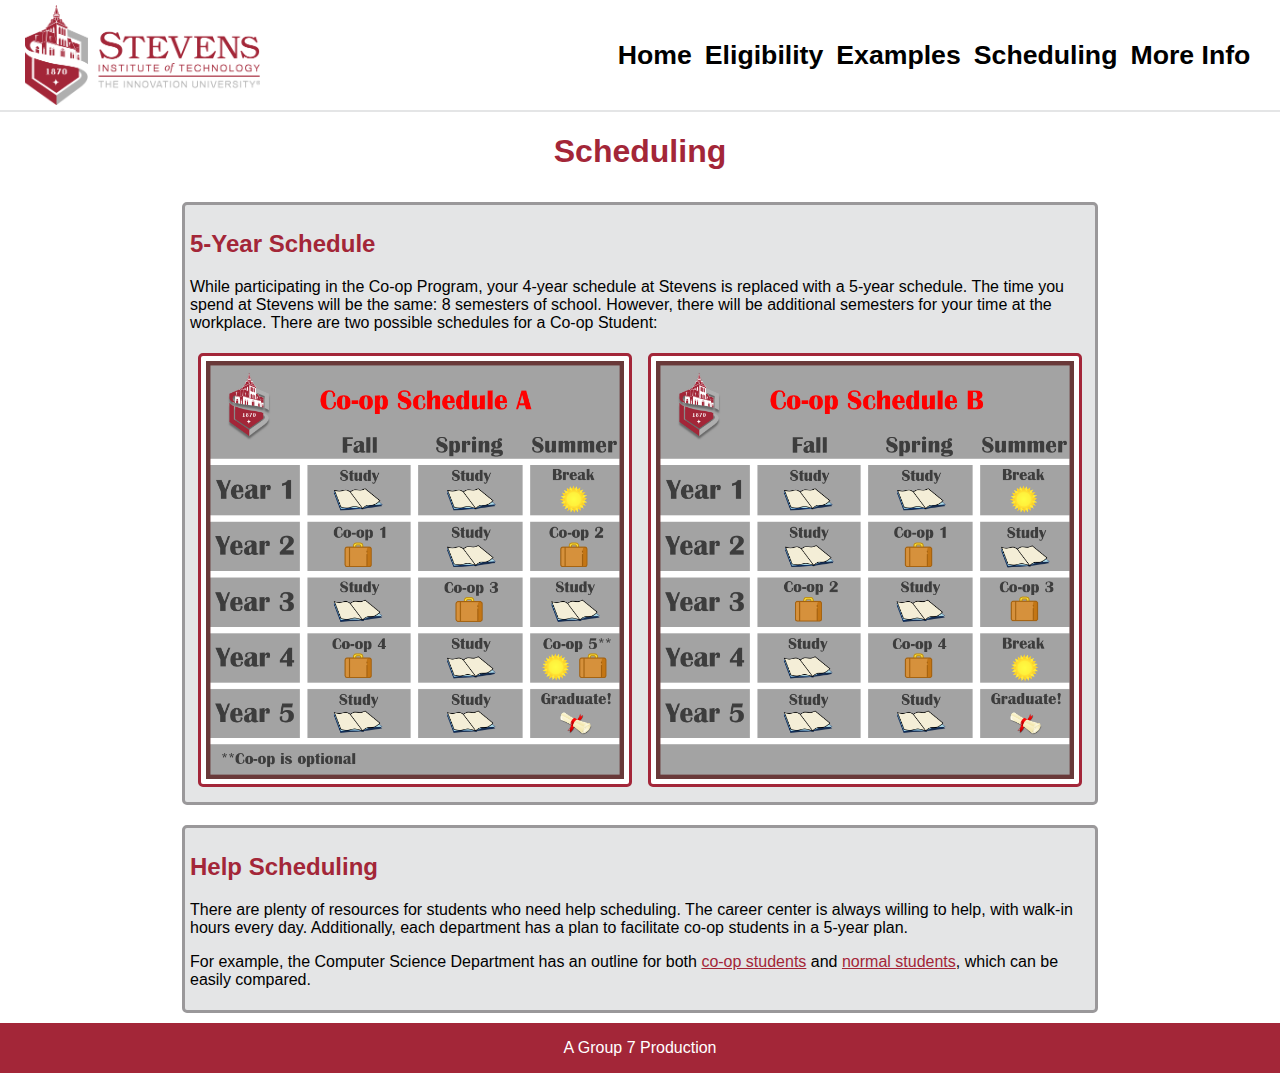
<file: Web Dev Project/Final/group-project-146/scheduling.html>
<!DOCTYPE HTML>
<html lang = 'en'>
    <head>
        <link rel="stylesheet" href="style.css">
        <link rel='icon' href='img/tab-logo.png'>
        <title>Co-op Info: Scheduling</title>
        <meta charset="UTF-8">
    </head>
    <body>
        <div id='wrapper'>
            <div id='header'>
                <nav>
                    <img src="img/logo.png" alt='Stevens Logo'/>
				    <ul>
					    <li><a href="index.html">Home</a></li>
					    <li><a href="eligibility.html">Eligibility</a></li>
					    <li><a href="examples.html">Examples</a></li>
					    <li><a href="scheduling.html">Scheduling</a></li>
					    <li><a href="info.html">More Info</a></li>
				    </ul>
                </nav>
            </div>
            <div id='content'>
                <h1>Scheduling</h1>
                <div class='section'>
                    <h2>5-Year Schedule</h2>
                    <p>While participating in the Co-op Program, your 4-year schedule at Stevens is replaced with a 5-year schedule. The time you spend at Stevens will be the same: 8 semesters of school. However, there will be additional semesters for your time at the workplace.  There are two possible schedules for a Co-op Student:</p>
                    <div class='row-item schedules'>
                        <div class='width-50'>
                            <div class='fake-inner'>
                                <img class='fill-width' src="img/schedule-A.png" alt='Schedule A'/>
                            </div>
                        </div>
                        <br />  
                        <div class='width-50'>
                            <div class='fake-inner'>
                                <img class='fill-width' src="img/schedule-B.png" alt='Schedule B'/>
                            </div>
                        </div>
                    </div>
                </div>
                <div class='section'>
                    <h2>Help Scheduling</h2>
                    <p>There are plenty of resources for students who need help scheduling. The career center is always willing to help, with walk-in hours every day. Additionally, each department has a plan to facilitate co-op students in a 5-year plan.</p>
                    <p> For example, the Computer Science Department has an outline for both <a href='https://web.stevens.edu/csfiles/undergrad/cschc/CS115_Coop_CS_2014.pdf'>co-op students</a> and <a href='https://web.stevens.edu/csfiles/undergrad/cschr/CS115_Regular_CS_2014.pdf'>normal students</a>, which can be easily compared.</p>
                </div>
            </div>
            <div id='footer'>
                <p>A Group 7 Production</p>
            </div>
        </div>
        <script type='text/javascript' src='./js/nav-highlight.js'></script>
    </body>
</html>
</file>
<file: Exercise 5/css/styles.css>
/* general text formatting */

@import url(https://fonts.googleapis.com/css?family=Open+Sans);
@import url(https://fonts.googleapis.com/css?family=Lobster);

p, h1, h2, h3, ul, li, body {
    padding: 0;
    margin: 0;    
}


h1, h2, h3, nav, footer {
 font-family: Lobster, Cambria, "Times New Roman", serif;
}
body {
   font-family: "Open Sans", Verdana, Arial, sans-serif;
   font-size: 100%;
   background-color: #E8EAF6;
}
header {
    padding: 15px;
    width: auto; 
    margin: 0 0;
    background-color: #303F9F;   
    color: #FAFAFA;
    height: 30px;
}
header h2 {    
    float: left;
    font-size: 22pt;  
    margin-left:10px;
}
header nav {
     float: right;  
    margin: 10px 15px 10px 10px;
    top: 5px;
}

main {
    margin: 20px 20px;
}

#featured {
    margin: 0 2px;
    border: solid 1px #ccc; 
    padding: 8px 5px 3px 9px;
    width: 646px;
    background-color: #FAFAFA;
}

#featured figcaption {
    position: absolute;
    top: 476px;
    left: 32px;
    width: 636px;
    height: 70px;
    background-color: floralwhite;
    font-family: 'Open Sans', Verdana, Arial, sans-serif;
    font-size: 150%;
    font-weight: bold;
    opacity: 0;
    padding: 22px 2px 2px 2px;
    text-align: center;
    display: block;
}

#thumbnails img {
    width: 116px;   
    height: 116px;
    border: solid 1px #ccc;
    padding: 4px;
    margin: 5px 2px;
    background-color: #FAFAFA;
}

#thumbnails img:hover {
    transform: scale(1.1);
    transition-duration: 300ms;
    cursor: pointer;
}
</file>
<file: HW3/assets/hw3_helper.css>
/* Do not edit or turn in this file! You will only be editing the style.css file! */

header {
   text-align: center;
   margin: 16px 0;
}

h1,
h2 {
   margin: 0;
}

h2 {
   color: #444;
   font-weight: normal;
}

body,
html {
   margin: 0;
   padding: 0;
}

body {
   background-color: #ddd;
   /* System Font Stack */
   font-family: -apple-system, BlinkMacSystemFont, 'Segoe UI', Roboto,
      Oxygen-Sans, Ubuntu, Cantarell, 'Helvetica Neue', sans-serif;
}

.calc {
   background-color: #222;
   display: inline-grid;
   font-family: sans-serif;
   grid-column-gap: 10px;
   grid-row-gap: 10px;
   grid-template-columns: repeat(4, 100px);
   grid-template-rows: repeat(5, 100px);
   padding: 10px;
}

.container {
   margin: 0 auto;
   width: 600px;
   text-align: center;
}

.display {
   align-items: center;
   background-color: #6c6;
   border-radius: 20px;
   color: #262;
   display: flex;
   font-family: monospace;
   font-size: 60px;
   grid-column: 1 / 5;
   justify-content: flex-end;
   padding: 20px;
   position: relative;
   text-align: right;
}

.indicators {
   align-items: center;
   display: flex;
   flex-direction: column;
   font-size: 30px;
   font-weight: bold;
   justify-content: center;
   left: 20px;
   line-height: 1;
   position: absolute;
}

button {
   cursor: pointer;
   background-color: #444;
   border: none;
   color: #fff;
   font-size: 40px;
   font-weight: bold;
   transition: all 0.2s ease;
}

button:hover {
   background-color: #555;
   box-shadow: 0 1px 2px rgba(0, 0, 0, 0.4);
   transform: translateY(-2px);
}

button:active {
   background-color: #fff;
   color: #444;
   transform: translateY(1px);
}

button:focus {
   outline: none;
}

.reset {
   text-transform: uppercase;
   letter-spacing: 0.1rem;
   font-size: 1.5rem;
}

.operation-alt {
   background-color: #d62;
}

.operation-alt:hover {
   background-color: #e84;
}

.operation-alt:active {
   background-color: #fff;
   color: #d62;
}

.operation {
   background-color: #47a;
}

.operation:hover {
   background-color: #69c;
}

.operation:active {
   background-color: #fff;
   color: #47a;
}
</file>
<file: HW4/assets/main.css>
* {
   box-sizing: border-box;
}

:root {
   --bg: #fafafa;
   --grey: #454955;
   --primary: #4a6fa5;
   --light: #448cfc;
}

body {
   background-color: var(--bg);
   font-family: 'Source Sans Pro', sans-serif;
   margin: 0px;
   padding: 0px;
   height: 100vh;
}

footer {
   height: 4vh;
   background-color: var(--primary);
   border-top: 1px solid #e6e6e6;
   display: flex;
   align-items: center;
   justify-content: center;
   color: #fff;
}

input {
   font-size: 1rem;
   outline: none;
   border: none;
   background-color: #f4f5f7;
   border: 2px solid var(--primary);
   box-sizing: border-box;
   border-radius: 4px;
   transition: all 200ms ease-in-out;
}

input:active {
   border-color: var(--light);
}

input:focus {
   border-color: var(--light);
}

select {
   font-size: 1rem;
   outline: none;
   border: none;
   background-color: #f4f5f7;
   border: 2px solid var(--primary);
   border-radius: 4px;
   transition: all 200ms ease-in-out;
}

select:active {
   border-color: var(--light);
}

select:focus {
   border-color: var(--light);
}

button {
   font-size: 1rem;
   outline: none;
   border: none;
   background-color: var(--primary);
   border: 2px solid var(--primary);
   box-sizing: border-box;
   color: white;
   border-radius: 4px;
   transition: all 200ms ease-in-out;
   cursor: pointer;
}

button:hover {
   border-color: var(--light);
   background-color: var(--light);
}

#postList {
   width: 100%;
   padding: 2em;
   display: grid;
   grid-template-columns: repeat(4, 1fr);
   grid-gap: 3em;
   grid-auto-rows: auto;
   overflow: auto;
}

.input {
   margin-top: 1rem;
}

.nav-wrapper {
   height: 6vh;
   display: flex;
   justify-content: center;
   align-items: center;
   background-color: var(--primary);
   border-bottom: 1px solid #e6e6e6;
}

.nav-wrapper > h1 {
   color: #fff;
}

.nav-wrapper > img {
   height: 2em;
   margin: 0.5em;
}

.container {
   height: 90vh;
   flex-direction: column;
   display: flex;
   align-items: center;
}

.post {
   width: 100%;
   display: flex;
   flex-direction: column;
   justify-content: space-between;
   background: var(--primary);
   color: #fff;
   border-radius: 3px;
   animation-duration: 0.75s;
   animation-name: bounceIn;
   box-shadow: 0 4px 8px 0 rgba(0, 0, 0, 0.1);
   position: relative;
}

.post > img {
   width: 100%;
   border-bottom-left-radius: 3px;
   border-bottom-right-radius: 3px;
}

.post > span {
   border-top-left-radius: 3px;
   border-top-right-radius: 3px;
   padding: 0.5em 1em;
}

.postOverlay {
   position: absolute;
   z-index: 10;
   top: 0;
   width: 100%;
   height: 100%;
   display: flex;
   justify-content: center;
   align-items: center;
   background-color: rgba(0, 0, 0, 0.5);
   border-radius: 3px;
   opacity: 0;
   transition: opacity 200ms ease-in-out;
}

.wobble {
   animation-name: wobble;
   animation-duration: 1s;
   animation-fill-mode: both;
}

.bounce {
   animation-name: bounce;
   animation-duration: 1s;
   transform-origin: center bottom;
}

@keyframes wobble {
   from {
      transform: scale3d(1, 1, 1);
   }

   10%,
   20% {
      transform: scale3d(0.9, 0.9, 0.9) rotate3d(0, 0, 1, -3deg);
   }

   30%,
   50%,
   70%,
   90% {
      transform: scale3d(1.1, 1.1, 1.1) rotate3d(0, 0, 1, 3deg);
   }

   40%,
   60%,
   80% {
      transform: scale3d(1.1, 1.1, 1.1) rotate3d(0, 0, 1, -3deg);
   }

   to {
      transform: scale3d(1, 1, 1);
   }
}

@keyframes bounce {
   from,
   20%,
   53%,
   80%,
   to {
      animation-timing-function: cubic-bezier(0.215, 0.61, 0.355, 1);
      transform: translate3d(0, 0, 0);
   }

   40%,
   43% {
      animation-timing-function: cubic-bezier(0.755, 0.05, 0.855, 0.06);
      transform: translate3d(0, -30px, 0);
   }

   70% {
      animation-timing-function: cubic-bezier(0.755, 0.05, 0.855, 0.06);
      transform: translate3d(0, -15px, 0);
   }

   90% {
      transform: translate3d(0, -4px, 0);
   }
}

@keyframes bounceIn {
   from,
   20%,
   40%,
   60%,
   80%,
   to {
      animation-timing-function: cubic-bezier(0.215, 0.61, 0.355, 1);
   }

   0% {
      opacity: 0;
      transform: scale3d(0.3, 0.3, 0.3);
   }

   20% {
      transform: scale3d(1.1, 1.1, 1.1);
   }

   40% {
      transform: scale3d(0.9, 0.9, 0.9);
   }

   60% {
      opacity: 1;
      transform: scale3d(1.03, 1.03, 1.03);
   }

   80% {
      transform: scale3d(0.97, 0.97, 0.97);
   }

   to {
      opacity: 1;
      transform: scale3d(1, 1, 1);
   }
}

@media only screen and (max-width: 1000px) {
   #postList {
      grid-template-columns: repeat(2, 1fr);
      grid-gap: 4em;
   }
}

@media only screen and (max-width: 600px) {
   #postList {
      grid-template-columns: 1fr;
   }
}
</file>
<file: Web Dev Project/Final/group-project-146/style.css>
body {
	background-color: white;
	margin: 0;
	padding: 0;
	font-family: "Trade Gothic W01",Arial,Helvetica,sans-serif;
}
a {
	color: #A32638;
}
a:visited{
	color: #7A548B;
}
#header{
	width: 100%;
	height: auto;
	background-color: white;
	border-bottom-style: solid;
	border-color:#E4E5E6;
	border-width: 2px;
	font-size: 20pt;
}
nav {
	width: 98%;
	height: 100%;
	display: flex;
	padding-right: 10px;
	flex-direction: row;
	flex-wrap: wrap;
	align-items: center;
	justify-content: space-between;
	text-align: center;
	font-weight: bold;
}
nav img {
	width: auto;
	height: 100px;
	display: block;
	margin-left: 2%; 
	margin-top: 5px;
	margin-bottom: 5px;
}
nav ul {
	list-style-type: none;
    margin-left: 10px;
    padding: 0;
    width: auto;
    height: 100%;
    background-color: white;
    color: black;
    display: inline-flex;
    flex-flow: row;
    flex-wrap: wrap;
    align-items: center;
}
nav ul li {
    padding: 4px;
    border-width: 2px;
    border-radius: 5px;
   	margin-left: 5px;
}
nav ul li a {
	align-self: flex-start;
	display: block;
    color: black;
    text-align: center;
    text-decoration: none;
}
nav ul li a:visited {
	color: black;
}
/*
nav ul li:hover{
	background-color: #A32638;
	color: white;
}
*/
.nav-highlight{
	background-color: #A32638;
	color: white;
}
#sidebar{
	width: 25%;
	min-height: 85%;
	background-color: yellow;
}
#content{
	width: 100%;
	display: flex;
	flex-direction: column;
	justify-content: flex-start;
	align-items: center;
}
.section {
	border-color: #9A989A;
	border-style: solid;
	border-radius: 5px;
	margin: 10px;
	padding: 5px;
	width: 95%;
	max-width: 900px;
	background-color: #E4E5E6;
}
.section ul {
	list-style-type: square;
}



h1, h2{
	color: #A32638;
}

.section .section {
	border-color: #a32639;
	background-color: white;
	margin: auto;
}
.fake-inner{
	border-style: solid;
	border-radius: 5px;
	border-color: #a32639;
	background-color: white;
	max-width: 900px;
	padding: 5px;
	margin: auto;
	width: 95%;
	display: flex;
	flex-direction: column;
	align-items: center;
	justify-content: center;
	height:150px;
}


#footer{
	width: 100%;
	display: flex;
	justify-content: center;
	align-self: flex-end;
	background-color: #A32638;
	color: white;
}


#wrapper{
	width: 100%;
	min-height: 100vh;
	display: flex;
	flex-direction: column;
	justify-content: space-between;
	align-items: center;
}

/* Form and Picture Alignment */
form {
	width: 100%;
	display: flex;
	flex-direction: column;
}
.row-item{
	width: 100%;
	display: flex;
	flex-direction: row;
	flex-wrap: nowrap;
	margin-top: 5px;
	margin-bottom: 5px;
	flex-basis: auto;
}
.row-item .section{
	display: flex;
	flex-direction: column;
	align-items: center;
}
.image-flex {
	width: 100%;
	display: flex;
	flex-direction: column;
}
.row-item > div {
	flex-grow: 1;
}
.row-item .section{
	height: 100%;
}
.width-25 {
	width: 25%;
}
.width-75{
	width: 75%;
}
.width-50{
	width: 50%;
	margin: 5px;
}
.width-46 {
	width: 46%;

}
.small-logo{
	max-height: 150px;
	height: auto;
	width: auto;
	max-width: 100%
}
.inline {
	display: inline;
}
input, textarea, select {
	width: 95%;
	margin-left: 2.5%;
	margin-right: 2.5%;
	transition-duration: 0.3s;
}
select, textarea{
	border-width: 2px;
	border-radius: 3px;
	border-color: #E4E5E6;
}
input:not([type=submit]):not([type=file]){
	border-width: 0 0 3px 0;
	border-color: #E4E5E6;
}
input:not([type=submit]):not([type=file]):focus, select:focus, textarea:focus{
	border-color: #A32638;
}

input[type=submit]{
	border-color: #E4E5E6;
	border-width: 2px;
	border-radius: 5px;
	background-color: white;
	color: black;
	height: 32px;
	transition-duration: 0.3s;
}
input[type=submit]:hover{
	background-color: #A32638;
	border-color: black;
	color: white;
}
input[type=submit]:active{
	background-color: #363D45;
}

/* Remove spinner on number */
input[type=number]::-webkit-inner-spin-button, 
input[type=number]::-webkit-outer-spin-button { 
  -webkit-appearance: none; 
  margin: 0; 
}
/* Vertical menu */

@media screen and (max-width: 700px){
	nav{
		flex-direction: column;
	}
	nav img{
		margin-left: 0;
	}
	nav ul{
		flex-direction: column;
	}
  .row-item, .picture-grid{
		flex-direction: column;
		align-items: center;
		margin: 0;
	}
	.width-25, .width-75 {
		width: 100%;
	}
	.width-50, .width-48{
		width: 90%;
	}
}

.nodec{
	text-decoration: none;
	color: inherit;
}
.nodec:visited{
	text-decoration: none;
	color: inherit;
}
.nodec:active{
	text-decoration: none;
	color: inherit;
}
/* Made this specifically for the scheduling page. */
.fill-width{
	width: 100%;
}
.schedules .fake-inner {
	height: auto;
}
.centered{
	text-align: center;
}
</file>
<file: Exercise 1/cssInclass0.css>
/* general text formatting */

h1, h2, h3, nav, footer {
 font-family: "Trebuchet MS", "Lucida Grande", Tahoma, sans-serif;
}
body {
 font-family: Georgia, Cambria, "Times New Roman", serif;
 font-size: 100%;
 background-color: #E8EAF6;
}


p {
  font-size: 16px; 
  font-size: 1rem;
}
nav { 
  font-size: 18px; 
  font-size: 1.125rem;
}

/* link styling */

a:link {
   font-weight: bold;
   color: #00B0FF;
}
a:visited {
   color: #00B0FF;
}
a:hover {
   background-color: #F50057;
   color: white;
}



/* header and navigation */

header, footer {
  color: white;
  background-color: #1A237E;
  margin: 0em 4em 0.25em 4em;
}
header h1 { 
  padding: 0.5rem 0 0 1.25rem;
  font-size: 2rem;
  font-weight: bold;
}
header p { 
  font-size: 1rem;
  font-style: italic;
  margin-bottom: 1rem;
  padding: 0 0 0 1.25rem;
}
header nav {
  background-color: #3F51B5;
  padding: 0.25rem 0.5rem 1rem;
}
header nav ul li {
   list-style: none;
   display: inline;
}
header nav a {
   padding: 0.25em;
}

/* main article styling */
main {
   background-color: white;
   margin: 1em 4em 1em 4em;
   padding: 1em;
}

section {
   margin-bottom: 1em;
   padding: 0;
   border: solid 1px #C5CAE9;
   width: 700px;
}


h3 { 
  font-size: 1.35rem;
  padding: 0.75em 0.75em; 
  background-color: #7986CB;
  height: 1.70rem;
  color: #E8EAF6;
  text-transform: uppercase;
}

p {
   margin: 0 0 0.5em 0;
}

/* figure styling */

figure {
   margin: 0;
}
figure img {
   margin:0;
   padding:0;
   vertical-align: middle;
}
figcaption {
  color: #728B96;
  background-color: #C5CAE9;
  height: 1em;
  margin:0;
  font-style: italic;
  font-size: 1.1rem;  
  font-weight: bold;
    height: 1.70rem;
    padding: 0.75em 0.75em; 
}
figure+div {
   margin: 0;
   padding: 0.75em;

}
figure+div  p {
   font-size: 100%;
}
figure+div p {
   margin: 0;
}




/* review styling */

#reviews {
   margin-top: 1em;
}
#reviews div {
   border-bottom: dotted 1pt #999999;
   margin: 0.5em 1em 1em 1em;
}
#reviews .byline {
   font-style: italic;
   color: #3F51B5;
   margin: 1rem 0 0.5rem 0;
}
#reviews time {
   color: #FF80AB;
}


/* footer styling */
footer {
  padding: 1.25em;
}
footer p {
  font-size: 14px; 
  font-size: .875rem;
}
</file>
<file: Exercise 2/styleinclass1.css>
li.underline{
    text-decoration: underline;
}

li.no-underline a{
    text-decoration: none;
}

li.uppercase{
    text-transform: uppercase;
}

li.cleartext{
    color: white;
}

li.cleartext.bg-black{
    background-color: black;
    color: black;
    list-style: none;
}

li.cleartext.bg-red{
    background-color: red;
    color: red;
    list-style: none;
}

li.fg-white.bg-black{
    background-color: black;
    color: white;
    list-style: none;
}

li.fg-purple.bg-red{
    background-color: red;
    color: purple;
    list-style: none;
}

li.shadow{
    text-shadow: 1px 1px 1px red;
}

li.round{
    border-radius: 5px;
    border: 1px solid black;
}

li.borders{
    padding: 2px;
    border: 3px solid black;
}

li.bold span:first-child{
    font-weight: bold;  
}

li.code{
    font-family: monospace;
}
</file>
<file: Exercise 3/exercise3.css>
/* The link on the logo */
nav .logo a {
    
}

/* The navigation links on the right */
nav .nav-links a {

}

/* List that holds the link containers */
nav ul {

}

/* List items that hold the links */
nav li {

}

/* The logo container */
nav .logo {

}

/* The navbar itself */
nav {
  display: flex;
  
}
</file>
